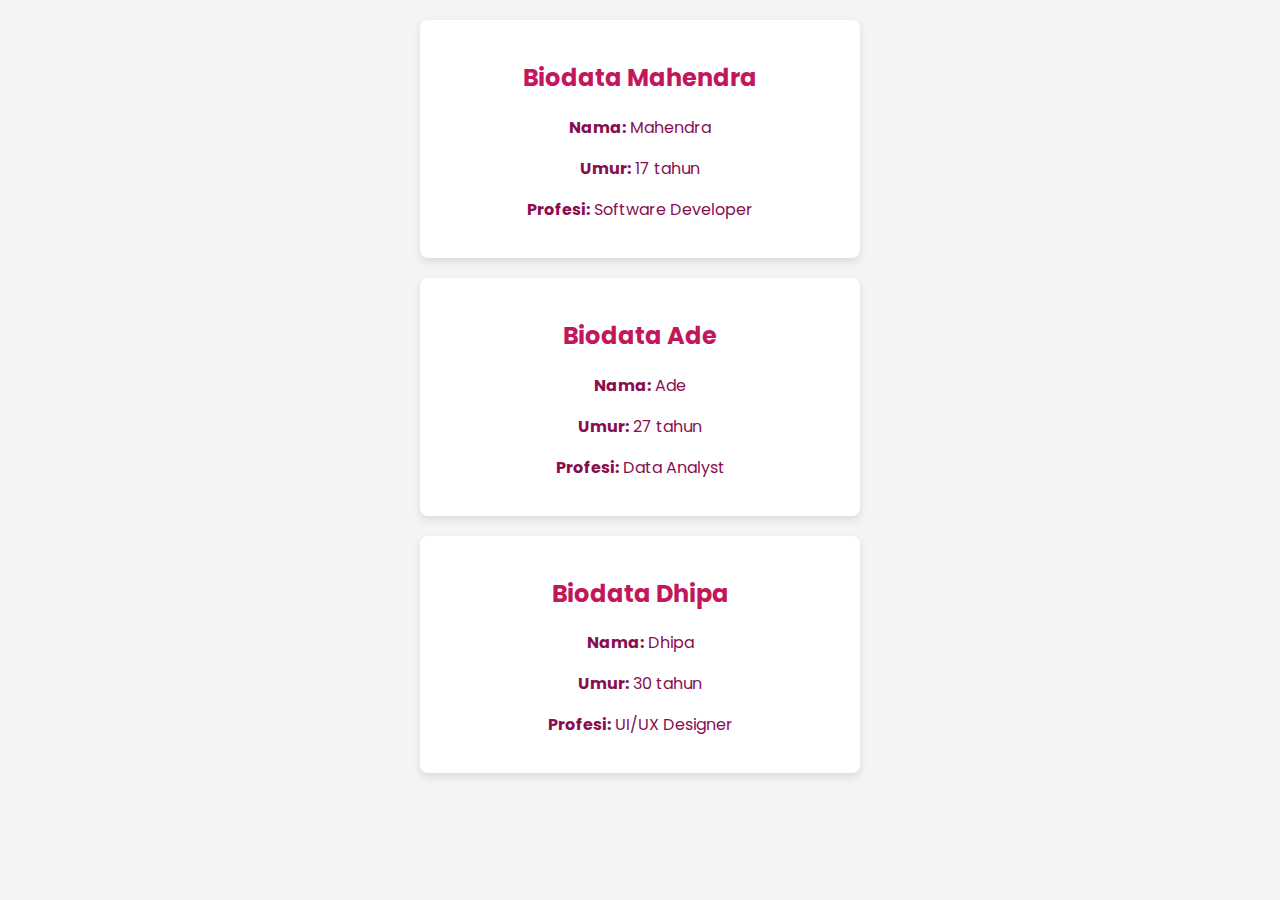
<file: index.html>
<!DOCTYPE html>
<html lang="en">
<head>
    <link href="https://fonts.googleapis.com/css2?family=Poppins:wght@400;600&display=swap" rel="stylesheet">
    <meta charset="UTF-8">
    <meta name="viewport" content="width=device-width, initial-scale=1.0">
    <title>Biodata Semua Tim Gueh</title>
    <link rel="stylesheet" href="style.css">
</head>
<body>
    <div class="card">
        <h2>Biodata Mahendra</h2>
        <p><strong>Nama:</strong> Mahendra</p>
        <p><strong>Umur:</strong> 17 tahun</p>
        <p><strong>Profesi:</strong> Software Developer</p>
    </div>
    <div class="card">
        <h2>Biodata Ade</h2>
        <p><strong>Nama:</strong> Ade</p>
        <p><strong>Umur:</strong> 27 tahun</p>
        <p><strong>Profesi:</strong> Data Analyst</p>
    </div>
    <div class="card">
        <h2>Biodata Dhipa</h2>
        <p><strong>Nama:</strong> Dhipa</p>
        <p><strong>Umur:</strong> 30 tahun</p>
        <p><strong>Profesi:</strong> UI/UX Designer</p>
    </div>
</body>
</html>
</file>
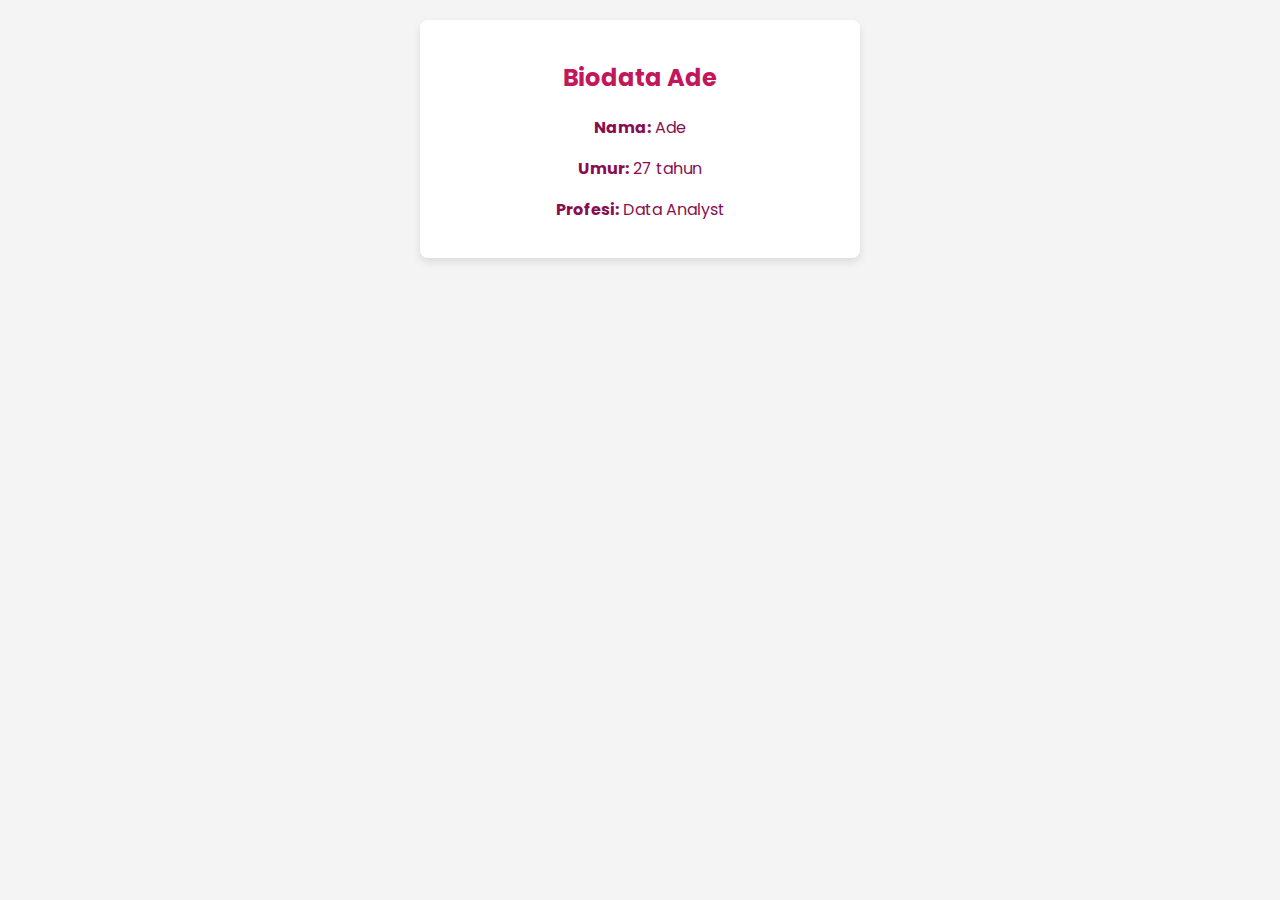
<file: bio.html>
<!DOCTYPE html>
<html lang="en">
<head>
    <link href="https://fonts.googleapis.com/css2?family=Poppins:wght@400;600&display=swap" rel="stylesheet">
    <meta charset="UTF-8">
    <meta name="viewport" content="width=device-width, initial-scale=1.0">
    <title>Biodata Semua Tim Gueh</title>
    <link rel="stylesheet" href="style.css">
</head>
<body>
    <div class="card">
        <h2>Biodata Ade</h2>
        <p><strong>Nama:</strong> Ade</p>
        <p><strong>Umur:</strong> 27 tahun</p>
        <p><strong>Profesi:</strong> Data Analyst</p>
    </div>
</body>
</html>
</file>
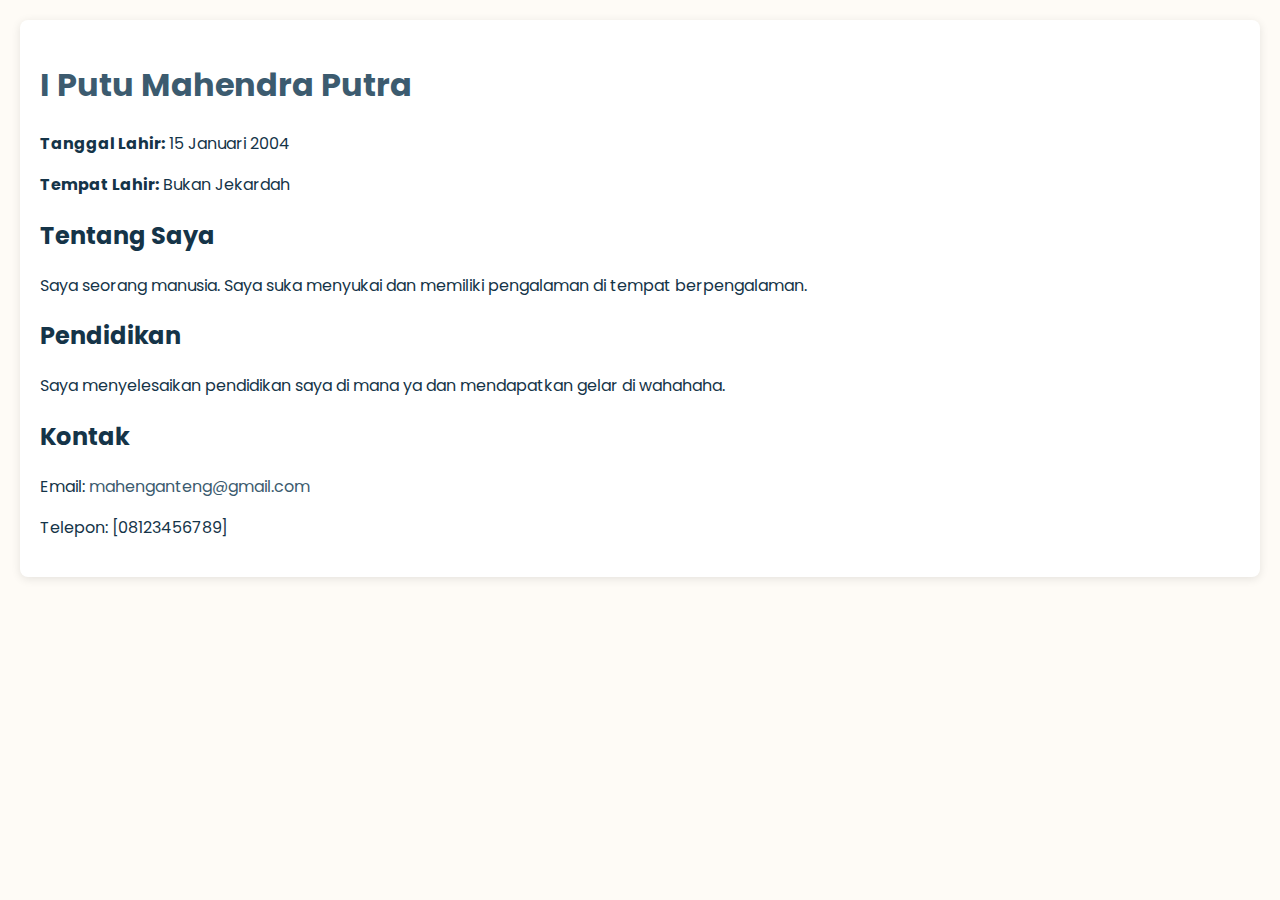
<file: FiturMahen.html>
<!DOCTYPE html>
<html lang="id">
<head>
    <meta charset="UTF-8">
    <meta name="viewport" content="width=device-width, initial-scale=1.0">
    <title>Biografi Saya</title>
    <link href="https://fonts.googleapis.com/css2?family=Poppins:wght@400;600&display=swap" rel="stylesheet">
    <style>
        body {
            font-family: 'Poppins', sans-serif;
            margin: 20px;
            background-color: #FEFBF6;
            color: #153448;
        }
        h1 {
            color: #3C5B6F;
        }
        .container {
            background-color: white;
            padding: 20px;
            border-radius: 8px;
            box-shadow: 0 2px 10px rgba(0, 0, 0, 0.1);
        }
        p {
            line-height: 1.6;
        }
        a {
            color: #3C5B6F;
            text-decoration: none;
        }
        a:hover {
            text-decoration: underline;
        }
    </style>
</head>
<body>

<div class="container">
    <h1>I Putu Mahendra Putra</h1>
    <p><strong>Tanggal Lahir:</strong> 15 Januari 2004</p>
    <p><strong>Tempat Lahir:</strong> Bukan Jekardah</p>
    
    <h2>Tentang Saya</h2>
    <p>Saya seorang manusia. Saya suka menyukai dan memiliki pengalaman di tempat berpengalaman.</p>

    <h2>Pendidikan</h2>
    <p>Saya menyelesaikan pendidikan saya di mana ya dan mendapatkan gelar di wahahaha.</p>


    <h2>Kontak</h2>
    <p>Email: <a href="mahenganteng@gmail.com">mahenganteng@gmail.com</a></p>
    <p>Telepon: [08123456789]</p>
</div>

</body>
</html>
</file>
<file: style.css>
body {
    font-family: 'Poppins', sans-serif;
    background-color: #f4f4f4;
    margin: 0;
    padding: 0;
}

.card {
    background-color: #fff;
    border-radius: 8px;
    box-shadow: 0 4px 8px rgba(0, 0, 0, 0.1);
    max-width: 400px;
    margin: 20px auto;
    padding: 20px;
    text-align: center;
}

h2 {
    color: #333;
    color: #00796b;
    color: #c2185b;
}

p {
    font-size: 16px;
    color: #555;
    color: #004d40;
    color: #880e4f;
}
</file>
